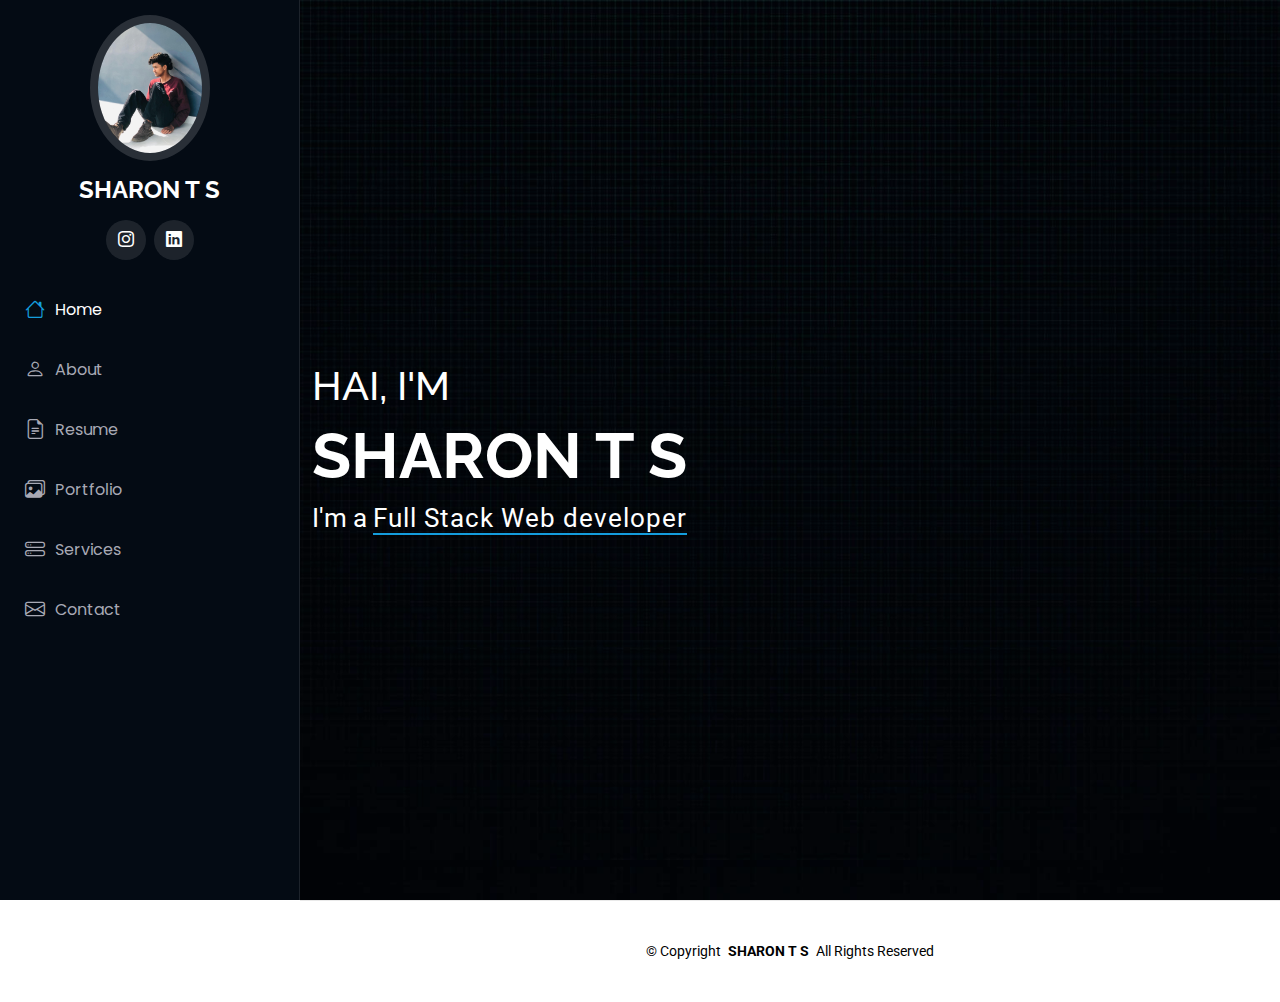
<file: index.html>
<!DOCTYPE html>
<html lang="en">

<head>
  <meta charset="utf-8">
  <meta content="width=device-width, initial-scale=1.0" name="viewport">
  <title>SHARON T S</title>
  <meta content="" name="description">
  <meta content="" name="keywords">

  <!-- Favicons -->
  <link href="assets/img/favicon.png" rel="icon">
  <link href="assets/img/apple-touch-icon.png" rel="apple-touch-icon">

  <!-- Fonts -->
  <link href="https://fonts.googleapis.com" rel="preconnect">
  <link href="https://fonts.gstatic.com" rel="preconnect" crossorigin>
  <link href="https://fonts.googleapis.com/css2?family=Roboto:ital,wght@0,100;0,300;0,400;0,500;0,700;0,900;1,100;1,300;1,400;1,500;1,700;1,900&family=Poppins:ital,wght@0,100;0,200;0,300;0,400;0,500;0,600;0,700;0,800;0,900;1,100;1,200;1,300;1,400;1,500;1,600;1,700;1,800;1,900&family=Raleway:ital,wght@0,100;0,200;0,300;0,400;0,500;0,600;0,700;0,800;0,900;1,100;1,200;1,300;1,400;1,500;1,600;1,700;1,800;1,900&display=swap" rel="stylesheet">

  <!-- Vendor CSS Files -->
  <link href="assets/vendor/bootstrap/css/bootstrap.min.css" rel="stylesheet">
  <link href="assets/vendor/bootstrap-icons/bootstrap-icons.css" rel="stylesheet">
  <link href="assets/vendor/aos/aos.css" rel="stylesheet">
  <link href="assets/vendor/glightbox/css/glightbox.min.css" rel="stylesheet">
  <link href="assets/vendor/swiper/swiper-bundle.min.css" rel="stylesheet">

  <!-- Main CSS File -->
  <link href="assets/css/main.css" rel="stylesheet">

  <!-- =======================================================
  * Template Name: iPortfolio
  * Template URL: https://bootstrapmade.com/iportfolio-bootstrap-portfolio-websites-template/
  * Updated: Jun 29 2024 with Bootstrap v5.3.3
  * Author: BootstrapMade.com
  * License: https://bootstrapmade.com/license/
  ======================================================== -->
</head>

<body class="index-page">

  <header id="header" class="header dark-background d-flex flex-column">
    <i class="header-toggle d-xl-none bi bi-list"></i>

    <div class="profile-img">
      <img src="vscode/myphotos/side.jpg" alt="" class="img-fluid rounded-circle">
    </div>

    <a href="index.html" class="logo d-flex align-items-center justify-content-center">
      <!-- Uncomment the line below if you also wish to use an image logo -->
      <!-- <img src="assets/img/logo.png" alt=""> -->
      <h1 class="sitename">SHARON T S</h1>
    </a>

    <div class="social-links text-center">
  
      <a href="" class="instagram"><i class="bi bi-instagram"></i></a>

      <a href="https://www.linkedin.com/in/ansar-a-0b210620b/" class="linkedin"><i class="bi bi-linkedin"></i></a>
    </div>

    <nav id="navmenu" class="navmenu">
      <ul>
        <li><a href="#hero" class="active"><i class="bi bi-house navicon"></i>Home</a></li>
        <li><a href="about.html"><i class="bi bi-person navicon"></i> About</a></li>
        <li><a href="resume.html"><i class="bi bi-file-earmark-text navicon"></i> Resume</a></li>
        <li><a href="portfolio.html"><i class="bi bi-images navicon"></i> Portfolio</a></li>
        <li><a href="services.html"><i class="bi bi-hdd-stack navicon"></i> Services</a></li>
        <li><a href="contact.html"><i class="bi bi-envelope navicon"></i> Contact</a></li>
      </ul>
    </nav>

  </header>

  <main class="main">

    <!-- Hero Section -->
    <section id="hero" class="hero section dark-background">

      <img src="black.jpg"  alt="" data-aos="fade-in" class="fluid">

      <div class="container" data-aos="fade-up" data-aos-delay="100">
         <h1> HAI, I'M</h1>
        <h2>SHARON T S</h2>
        <p>I'm a <span class="typed">Full Stack Web developer</span><span class="typed-cursor typed-cursor--blink" aria-hidden="true"></span><span class="typed-cursor typed-cursor--blink" aria-hidden="true"></span></p>
      </div>

    </section><!-- /Hero Section -->







  </main>

  <footer id="footer" class="footer position-relative light-background">

    <div class="container">
      <div class="copyright text-center ">
        <p>© <span>Copyright</span> <strong class="px-1 sitename">SHARON T S</strong> <span>All Rights Reserved</span></p>
      </div>

    </div>

  </footer>
  <!-- Scroll Top -->
  <a href="#" id="scroll-top" class="scroll-top d-flex align-items-center justify-content-center"><i class="bi bi-arrow-up-short"></i></a>

  <!-- Preloader -->
  <div id="preloader"></div>

  <!-- Vendor JS Files -->
  <script src="assets/vendor/bootstrap/js/bootstrap.bundle.min.js"></script>
  <script src="assets/vendor/php-email-form/validate.js"></script>
  <script src="assets/vendor/aos/aos.js"></script>
  <script src="assets/vendor/typed.js/typed.umd.js"></script>
  <script src="assets/vendor/purecounter/purecounter_vanilla.js"></script>
  <script src="assets/vendor/waypoints/noframework.waypoints.js"></script>
  <script src="assets/vendor/glightbox/js/glightbox.min.js"></script>
  <script src="assets/vendor/imagesloaded/imagesloaded.pkgd.min.js"></script>
  <script src="assets/vendor/isotope-layout/isotope.pkgd.min.js"></script>
  <script src="assets/vendor/swiper/swiper-bundle.min.js"></script>

  <!-- Main JS File -->
  <script src="assets/js/main.js"></script>

</body>

</html>
</file>
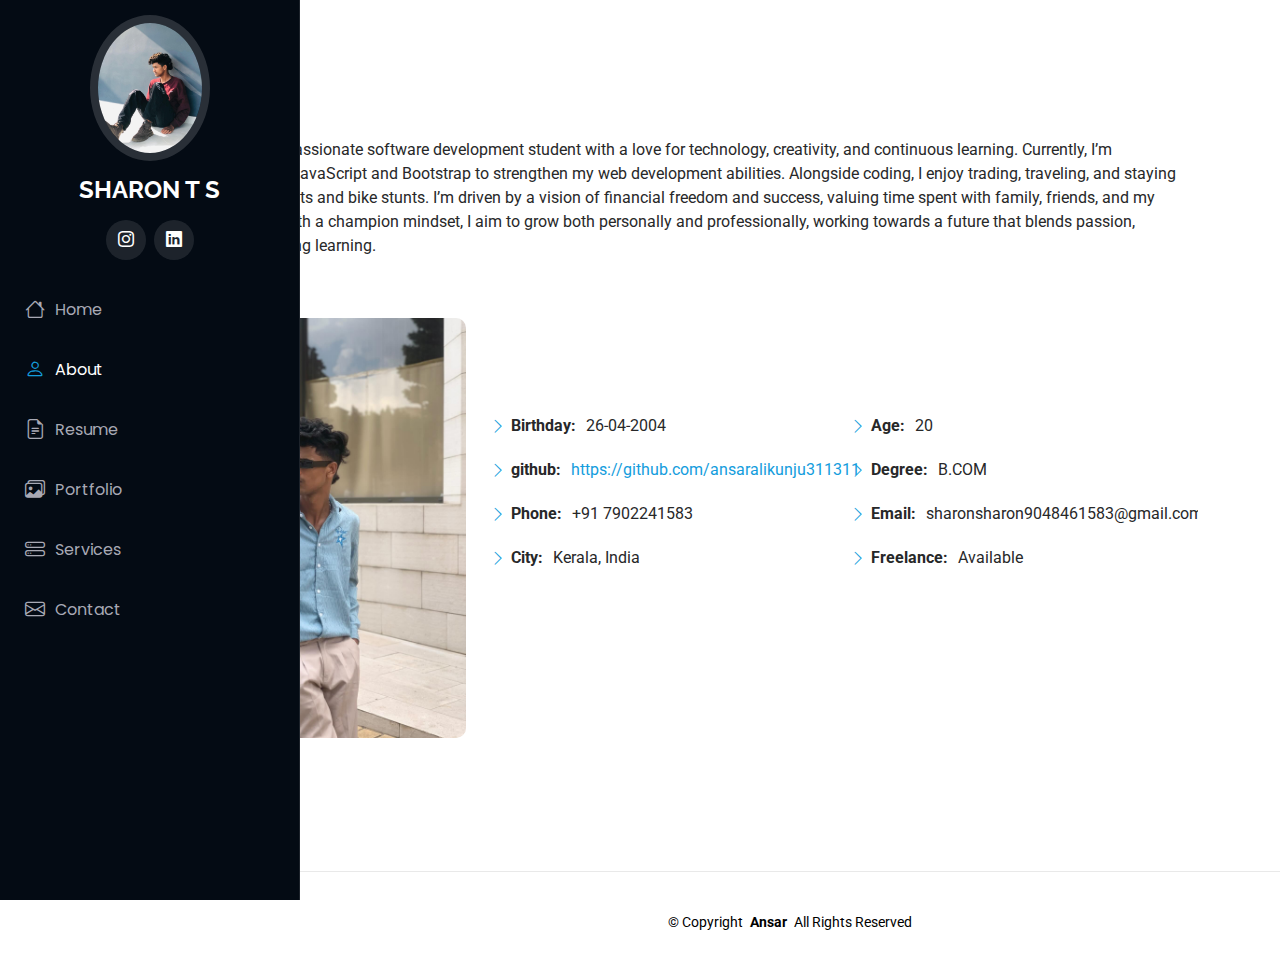
<file: about.html>
<!DOCTYPE html>
<html lang="en">

<head>
  <meta charset="utf-8">
  <meta content="width=device-width, initial-scale=1.0" name="viewport">
  <title>Ansar</title>
  <meta content="" name="description">
  <meta content="" name="keywords">

  <!-- Favicons -->
  <link href="assets/img/favicon.png" rel="icon">
  <link href="assets/img/apple-touch-icon.png" rel="apple-touch-icon">

  <!-- Fonts -->
  <link href="https://fonts.googleapis.com" rel="preconnect">
  <link href="https://fonts.gstatic.com" rel="preconnect" crossorigin>
  <link href="https://fonts.googleapis.com/css2?family=Roboto:ital,wght@0,100;0,300;0,400;0,500;0,700;0,900;1,100;1,300;1,400;1,500;1,700;1,900&family=Poppins:ital,wght@0,100;0,200;0,300;0,400;0,500;0,600;0,700;0,800;0,900;1,100;1,200;1,300;1,400;1,500;1,600;1,700;1,800;1,900&family=Raleway:ital,wght@0,100;0,200;0,300;0,400;0,500;0,600;0,700;0,800;0,900;1,100;1,200;1,300;1,400;1,500;1,600;1,700;1,800;1,900&display=swap" rel="stylesheet">

  <!-- Vendor CSS Files -->
  <link href="assets/vendor/bootstrap/css/bootstrap.min.css" rel="stylesheet">
  <link href="assets/vendor/bootstrap-icons/bootstrap-icons.css" rel="stylesheet">
  <link href="assets/vendor/glightbox/css/glightbox.min.css" rel="stylesheet">
  <link href="assets/vendor/swiper/swiper-bundle.min.css" rel="stylesheet">
  <link href="assets/vendor/aos/aos.css" rel="stylesheet">

  <!-- Main CSS File -->
  <link href="assets/css/main.css" rel="stylesheet">

  <!-- =======================================================
  * Template Name: iPortfolio
  * Template URL: https://bootstrapmade.com/iportfolio-bootstrap-portfolio-websites-template/
  * Updated: Jun 29 2024 with Bootstrap v5.3.3
  * Author: BootstrapMade.com
  * License: https://bootstrapmade.com/license/
  ======================================================== -->


  <style>
    #about
    {
      min-height: 871px;
    }
  </style>
</head>
<body class="index-page">

    <header id="header" class="header dark-background d-flex flex-column">
      <i class="header-toggle d-xl-none bi bi-list"></i>
  
      <div class="profile-img">
        <img src="vscode/myphotos/side.jpg" alt="" class="img-fluid rounded-circle"loading="lazy">
      </div>
  
      <a href="index.html" class="logo d-flex align-items-center justify-content-center">
        <!-- Uncomment the line below if you also wish to use an image logo -->
        <!-- <img src="assets/img/logo.png" alt=""> -->
        <h1 class="sitename">SHARON T S</h1>
      </a>
  
      <div class="social-links text-center">
  
        <a href="https://www.instagram.com/senin_simon/" class="instagram"><i class="bi bi-instagram"></i></a>
  
        <a href="https://www.linkedin.com/in/senin-simon-3193352b0/" class="linkedin"><i class="bi bi-linkedin"></i></a>
      </div>
  
      <nav id="navmenu" class="navmenu">
        <ul>
          <li><a href="index.html" ><i class="bi bi-house navicon"></i>Home</a></li>
          <li><a href="about.html" class="active"  ><i class="bi bi-person navicon"></i> About</a></li>
          <li><a href="resume.html"><i class="bi bi-file-earmark-text navicon"></i> Resume</a></li>
          <li><a href="portfolio.html"><i class="bi bi-images navicon"></i> Portfolio</a></li>
          <li><a href="services.html"><i class="bi bi-hdd-stack navicon"></i> Services</a></li>
          <li><a href="contact.html"><i class="bi bi-envelope navicon"></i> Contact</a></li>
        </ul>
      </nav>
  
    </header>


    <div class="container ps-sm-5">

        


     <!-- About Section -->
     <section id="about" class="about section">



        <!-- Section Title -->
        <div class="container  section-title" data-aos="fade-up">
          <h2>About</h2>
          <p>Hi, I'm SHARON, I’m a passionate software development student with a love for technology, creativity, and continuous learning. Currently, I’m enhancing my skills in JavaScript and Bootstrap to strengthen my web development abilities. Alongside coding, I enjoy trading, traveling, and staying active with daily workouts and bike stunts. I’m driven by a vision of financial freedom and success, valuing time spent with family, friends, and my supportive girlfriend. With a champion mindset, I aim to grow both personally and professionally, working towards a future that blends passion, achievement, and lifelong learning.</p>
        </div><!-- End Section Title -->
  
        <div class="container" data-aos="fade-up" data-aos-delay="100">
  
          <div class="row gy-4 justify-content-center">
            <div class="col-lg-4">
              <img src="vscode/myphotos/glass.jpg" class="img-fluid "  alt="" loading="lazy">
            </div>
            <div class="col-lg-8 content">
             <div class="p-5">

             </div>
              
              <div class="row">
                <div class="col-lg-6">
                  <ul>
                    <li><i class="bi bi-chevron-right"></i> <strong>Birthday:</strong> <span>26-04-2004</span></li>
                    <li><i class="bi bi-chevron-right"></i> <strong>github:</strong> <span><a href="https://github.com/seninsimon">https://github.com/ansaralikunju311311</a></span></li>
                    <li><i class="bi bi-chevron-right"></i> <strong>Phone:</strong> <span>+91 7902241583</span></li>
                    <li><i class="bi bi-chevron-right"></i> <strong>City:</strong> <span>Kerala, India</span></li>
                  </ul>
                </div>
                <div class="col-lg-6">
                  <ul>
                    <li><i class="bi bi-chevron-right"></i> <strong>Age:</strong> <span>20</span></li>
                    <li><i class="bi bi-chevron-right"></i> <strong>Degree:</strong> <span>B.COM</span></li>
                    <li><i class="bi bi-chevron-right"></i> <strong>Email:</strong> <span>sharonsharon9048461583@gmail.com</span></li>
                    <li><i class="bi bi-chevron-right"></i> <strong>Freelance:</strong> <span>Available</span></li>
                  </ul>
                </div>
              </div>
             
            </div>
          </div>
  
        </div>
  
      </section><!-- /About Section -->

   
  


      


    </div>
    <footer id="footer" class="footer position-relative light-background">

      <div class="container">
        <div class="copyright text-center ">
          <p>© <span>Copyright</span> <strong class="px-1 sitename">Ansar</strong> <span>All Rights Reserved</span></p>
        </div>

      </div>
  
    </footer>
  
    <!-- Scroll Top -->
    <a href="#" id="scroll-top" class="scroll-top d-flex align-items-center justify-content-center"><i class="bi bi-arrow-up-short"></i></a>
  




  <!-- Vendor JS Files -->
  <script src="assets/vendor/bootstrap/js/bootstrap.bundle.min.js"></script>
  <script src="assets/vendor/php-email-form/validate.js"></script>
  <script src="assets/vendor/aos/aos.js"></script>
  <script src="assets/vendor/typed.js/typed.umd.js"></script>
  <script src="assets/vendor/purecounter/purecounter_vanilla.js"></script>
  <script src="assets/vendor/waypoints/noframework.waypoints.js"></script>
  <script src="assets/vendor/glightbox/js/glightbox.min.js"></script>
  <script src="assets/vendor/imagesloaded/imagesloaded.pkgd.min.js"></script>
  <script src="assets/vendor/isotope-layout/isotope.pkgd.min.js"></script>
  <script src="assets/vendor/swiper/swiper-bundle.min.js"></script>

  <!-- Main JS File -->
  <script src="assets/js/main.js"></script>
</body>
</html>
</file>
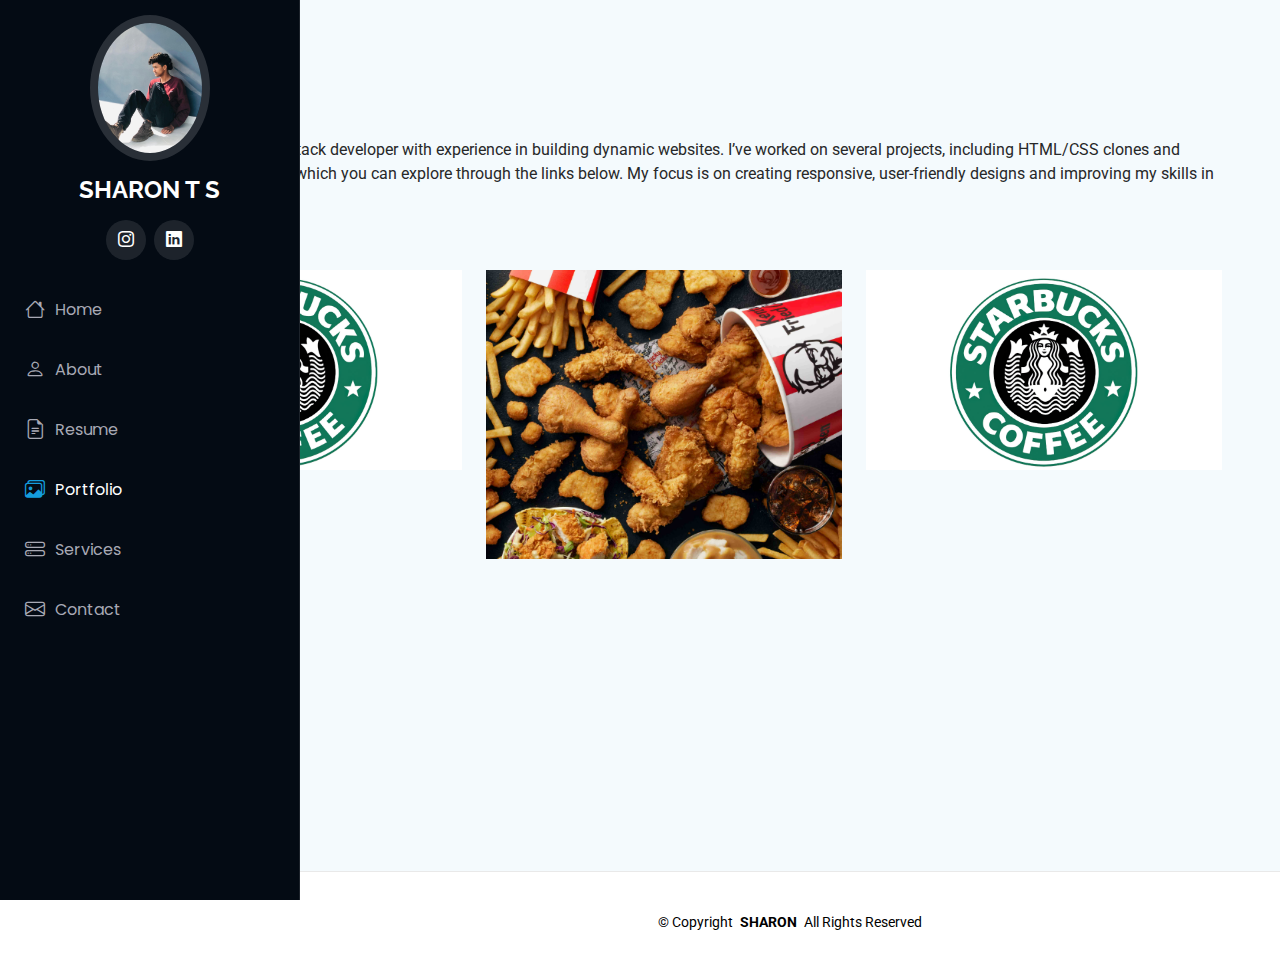
<file: portfolio.html>
<!DOCTYPE html>
<html lang="en">

<head>
  <meta charset="utf-8">
  <meta content="width=device-width, initial-scale=1.0" name="viewport">
  <title>Ansar</title>
  <meta content="" name="description">
  <meta content="" name="keywords">

  <!-- Favicons -->
  <link href="assets/img/favicon.png" rel="icon">
  <link href="assets/img/apple-touch-icon.png" rel="apple-touch-icon">

  <!-- Fonts -->
  <link href="https://fonts.googleapis.com" rel="preconnect">
  <link href="https://fonts.gstatic.com" rel="preconnect" crossorigin>
  <link href="https://fonts.googleapis.com/css2?family=Roboto:ital,wght@0,100;0,300;0,400;0,500;0,700;0,900;1,100;1,300;1,400;1,500;1,700;1,900&family=Poppins:ital,wght@0,100;0,200;0,300;0,400;0,500;0,600;0,700;0,800;0,900;1,100;1,200;1,300;1,400;1,500;1,600;1,700;1,800;1,900&family=Raleway:ital,wght@0,100;0,200;0,300;0,400;0,500;0,600;0,700;0,800;0,900;1,100;1,200;1,300;1,400;1,500;1,600;1,700;1,800;1,900&display=swap" rel="stylesheet">

  <!-- Vendor CSS Files -->
  <link href="assets/vendor/bootstrap/css/bootstrap.min.css" rel="stylesheet">
  <link href="assets/vendor/aos/aos.css" rel="stylesheet">
  <link href="assets/vendor/bootstrap-icons/bootstrap-icons.css" rel="stylesheet">
  <link href="assets/vendor/glightbox/css/glightbox.min.css" rel="stylesheet">
  <link href="assets/vendor/swiper/swiper-bundle.min.css" rel="stylesheet">
  

  <!-- Main CSS File -->
  <link href="assets/css/main.css" rel="stylesheet">

  <!-- =======================================================
  * Template Name: iPortfolio
  * Template URL: https://bootstrapmade.com/iportfolio-bootstrap-portfolio-websites-template/
  * Updated: Jun 29 2024 with Bootstrap v5.3.3
  * Author: BootstrapMade.com
  * License: https://bootstrapmade.com/license/
  ======================================================== -->

  <style>
    #portfolio
    {
        min-height: 871px;
    }
  </style>


</head>
<body class="index-page">

    <header id="header" class="header dark-background d-flex flex-column">
      <i class="header-toggle d-xl-none bi bi-list"></i>
  
      <div class="profile-img">
        <img src=".vscode/my.photos/side.jpg" alt="" class="img-fluid rounded-circle" loading="lazy">
      </div>
  
      <a href="index.html" class="logo d-flex align-items-center justify-content-center">
        <!-- Uncomment the line below if you also wish to use an image logo -->
        <!-- <img src="assets/img/logo.png" alt=""> -->
        <h1 class="sitename">SHARON T S</h1>
      </a>
  
      <div class="social-links text-center">
  
        <a href="https://www.instagram.com/" class="instagram"><i class="bi bi-instagram"></i></a>
  
        <a href="https://www.linkedin.com/in/senin-simon-3193352b0/" class="linkedin"><i class="bi bi-linkedin"></i></a>
      </div>
      <nav id="navmenu" class="navmenu">
        <ul>
          <li><a href="index.html" ><i class="bi bi-house navicon"></i>Home</a></li>
          <li><a href="about.html"><i class="bi bi-person navicon"></i> About</a></li>
          <li><a href="resume.html"><i class="bi bi-file-earmark-text navicon"></i> Resume</a></li>
          <li><a href="portfolio.html" class="active" ><i class="bi bi-images navicon"></i> Portfolio</a></li>
          <li><a href="services.html"><i class="bi bi-hdd-stack navicon"></i> Services</a></li>
          <li><a href="contact.html"><i class="bi bi-envelope navicon"></i> Contact</a></li>
        </ul>
      </nav>
  
    </header>


    <!-- Portfolio Section -->
    <section id="portfolio" class="portfolio section light-background ps-sm-5">

        <!-- Section Title -->
        <div class="container section-title" data-aos="fade-up">
          <h2>Portfolio</h2>
          <p>Hi, I'm SHARON , a MEAN stack developer with experience in building dynamic websites. I’ve worked on several projects, including HTML/CSS clones 
            and Bootstrap-based websites, which you can explore through the links below. My focus is on creating responsive, user-friendly designs and improving 
            my skills in full-stack development.</p>
        </div><!-- End Section Title -->
  
        <div class="container thumbnails">
  
          
  
           
  
            <div class="row gy-4 isotope-container" data-aos="fade-up" data-aos-delay="200">
  
              <div class="col-lg-4 col-md-6 portfolio-item ">
                <div class="portfolio-content h-100">
                  <a href="https://github.com/ansaralikunju311311/Starbucks-clone"><img src="assets/starbucks.png" class="img-fluid" alt="" loading="lazy"></a>
                
                </div>
              </div><!-- End Portfolio Item -->
  
              <div class="col-lg-4 col-md-6 portfolio-item ">
                <div class="portfolio-content h-100">
                    <a href="https://github.com/ansaralikunju311311/Kfc-clone"><img src="assets/kfc.png" class="img-fluid" alt="" loading="lazy"></a>
                  
                
                </div>
              </div><!-- End Portfolio Item -->
  
              <div class="col-lg-4 col-md-6 portfolio-item ">
                <div class="portfolio-content h-100">
                    <a href="https://github.com/ansaralikunju311311/Starbucks-responsive"> <img src="assets/starbucks.png" class="img-fluid" alt="" loading="lazy"></a>
                 
                
                </div>
              </div><!-- End Portfolio Item -->
  
              <!-- <div class="col-lg-4 col-md-6 portfolio-item ">
                <div class="portfolio-content h-100">
                  <a href="https://seninsimon.github.io/yt/"><img src="./assets/yt.jpg" class="img-fluid" alt=""></a>
                
                </div>
              </div><!-- End Portfolio Item -->
  
              <!-- <div class="col-lg-4 col-md-6 portfolio-item ">
                <div class="portfolio-content h-100">
                  <a href="https://seninsimon.github.io/bootstrap-trial-website/"><img src="assets/bootstrapwebdevelopment.jpg" class="img-fluid" alt=""></a>
                
                </div>
              </div>End Portfolio Item --> 
             
  
            

  
            </div><!-- End Portfolio Container -->
  
      
  
        </div>
  
      </section><!-- /Portfolio Section -->

      <footer id="footer" class="footer position-relative light-background">

        <div class="container">
          <div class="copyright text-center ">
            <p>© <span>Copyright</span> <strong class="px-1 sitename">SHARON</strong> <span>All Rights Reserved</span></p>
          </div>
  
        </div>
    
      </footer>






 <!-- Scroll Top -->
 <a href="#" id="scroll-top" class="scroll-top d-flex align-items-center justify-content-center"><i class="bi bi-arrow-up-short"></i></a>



        <!-- Vendor JS Files -->

  <script src="assets/vendor/bootstrap/js/bootstrap.bundle.min.js"></script>
  <script src="assets/vendor/php-email-form/validate.js"></script>
  <script src="assets/vendor/aos/aos.js"></script>
  <script src="assets/vendor/typed.js/typed.umd.js"></script>
  <script src="assets/vendor/purecounter/purecounter_vanilla.js"></script>
  <script src="assets/vendor/waypoints/noframework.waypoints.js"></script>
  <script src="assets/vendor/glightbox/js/glightbox.min.js"></script>
  <script src="assets/vendor/imagesloaded/imagesloaded.pkgd.min.js"></script>
  <script src="assets/vendor/isotope-layout/isotope.pkgd.min.js"></script>
  <script src="assets/vendor/swiper/swiper-bundle.min.js"></script>

  <!-- Main JS File -->
  <script src="assets/js/main.js"></script>

</body>

</html>
</file>
<file: assets/css/main.css>
/**
* Template Name: iPortfolio
* Template URL: https://bootstrapmade.com/iportfolio-bootstrap-portfolio-websites-template/
* Updated: Jun 29 2024 with Bootstrap v5.3.3
* Author: BootstrapMade.com
* License: https://bootstrapmade.com/license/
*/

/*--------------------------------------------------------------
# Font & Color Variables
# Help: https://bootstrapmade.com/color-system/
--------------------------------------------------------------*/
/* Fonts */
:root {
  --default-font: "Roboto",  system-ui, -apple-system, "Segoe UI", Roboto, "Helvetica Neue", Arial, "Noto Sans", "Liberation Sans", sans-serif, "Apple Color Emoji", "Segoe UI Emoji", "Segoe UI Symbol", "Noto Color Emoji";
  --heading-font: "Raleway",  sans-serif;
  --nav-font: "Poppins",  sans-serif;
}

/* Global Colors - The following color variables are used throughout the website. Updating them here will change the color scheme of the entire website */
:root { 
  --background-color: #ffffff; /* Background color for the entire website, including individual sections */
  --default-color: #272829; /* Default color used for the majority of the text content across the entire website */
  --heading-color: #050d18; /* Color for headings, subheadings and title throughout the website */
  --accent-color: #149ddd; /* Accent color that represents your brand on the website. It's used for buttons, links, and other elements that need to stand out */
  --surface-color: #ffffff; /* The surface color is used as a background of boxed elements within sections, such as cards, icon boxes, or other elements that require a visual separation from the global background. */
  --contrast-color: #ffffff; /* Contrast color for text, ensuring readability against backgrounds of accent, heading, or default colors. */
}

/* Nav Menu Colors - The following color variables are used specifically for the navigation menu. They are separate from the global colors to allow for more customization options */
:root {
  --nav-color: #a8a9b4;  /* The default color of the main navmenu links */
  --nav-hover-color: #ffffff; /* Applied to main navmenu links when they are hovered over or active */
  --nav-mobile-background-color: #040b14; /* Used as the background color for mobile navigation menu */
  --nav-dropdown-background-color: #040b14; /* Used as the background color for dropdown items that appear when hovering over primary navigation items */
  --nav-dropdown-color: #a8a9b4; /* Used for navigation links of the dropdown items in the navigation menu. */
  --nav-dropdown-hover-color: #ffffff; /* Similar to --nav-hover-color, this color is applied to dropdown navigation links when they are hovered over. */
}

/* Color Presets - These classes override global colors when applied to any section or element, providing reuse of the sam color scheme. */

.light-background {
  --background-color: #f4fafd;
  --surface-color: #ffffff;
}

.dark-background {
  --background-color: #040b14;
  --default-color: #ffffff;
  --heading-color: #ffffff;
  --surface-color: #151f2b;
  --contrast-color: #ffffff;
}

/* Smooth scroll */
:root {
  scroll-behavior: smooth;
}

/*--------------------------------------------------------------
# General Styling & Shared Classes
--------------------------------------------------------------*/
body {
  color: var(--default-color);
  background-color: var(--background-color);
  font-family: var(--default-font);
}

a {
  color: var(--accent-color);
  text-decoration: none;
  transition: 0.3s;
}

a:hover {
  color: color-mix(in srgb, var(--accent-color), transparent 25%);
  text-decoration: none;
}

h1,
h2,
h3,
h4,
h5,
h6 {
  color: var(--heading-color);
  font-family: var(--heading-font);
}

/* PHP Email Form Messages
------------------------------*/
.php-email-form .error-message {
  display: none;
  background: #df1529;
  color: #ffffff;
  text-align: left;
  padding: 15px;
  margin-bottom: 24px;
  font-weight: 600;
}

.php-email-form .sent-message {
  display: none;
  color: #ffffff;
  background: #059652;
  text-align: center;
  padding: 15px;
  margin-bottom: 24px;
  font-weight: 600;
}

.php-email-form .loading {
  display: none;
  background: var(--surface-color);
  text-align: center;
  padding: 15px;
  margin-bottom: 24px;
}

.php-email-form .loading:before {
  content: "";
  display: inline-block;
  border-radius: 50%;
  width: 24px;
  height: 24px;
  margin: 0 10px -6px 0;
  border: 3px solid var(--accent-color);
  border-top-color: var(--surface-color);
  animation: php-email-form-loading 1s linear infinite;
}

@keyframes php-email-form-loading {
  0% {
    transform: rotate(0deg);
  }

  100% {
    transform: rotate(360deg);
  }
}

/*--------------------------------------------------------------
# Global Header
--------------------------------------------------------------*/
.header {
  color: var(--default-color);
  background-color: var(--background-color);
  position: fixed;
  top: 0;
  left: 0;
  bottom: 0;
  padding: 0 15px;
  width: 300px;
  transition: all ease-in-out 0.3s;
  overflow-y: auto;
  z-index: 997;
  border-right: 1px solid color-mix(in srgb, var(--default-color), transparent 90%);
}

.header .profile-img img {
  margin: 15px auto;
  display: block;
  width: 120px;
  border: 8px solid color-mix(in srgb, var(--default-color), transparent 85%);
}

.header .logo {
  line-height: 1;
  margin-bottom: 15px;
}

.header .logo img {
  max-height: 32px;
  margin-right: 8px;
}

.header .logo h1 {
  font-size: 24px;
  margin: 0;
  font-weight: 700;
  color: var(--heading-color);
}

.header .social-links {
  margin: 0 0 20px 0;
}

.header .social-links a {
  font-size: 16px;
  display: inline-flex;
  align-items: center;
  justify-content: center;
  background: color-mix(in srgb, var(--default-color), transparent 90%);
  color: var(--default-color);
  margin: 0 2px;
  border-radius: 50%;
  text-align: center;
  width: 40px;
  height: 40px;
  transition: 0.3s;
}

.header .social-links a:hover {
  color: var(--contrast-color);
  background: var(--accent-color);
}

@media (min-width: 1200px) {

  .header~main,
  .header~#footer {
    margin-left: 300px;
  }
}

@media (max-width: 1199px) {
  .header {
    left: -100%;
  }
}

.header.header-show {
  left: 0;
}

.header .header-toggle {
  color: var(--contrast-color);
  background-color: var(--accent-color);
  font-size: 22px;
  display: flex;
  align-items: center;
  justify-content: center;
  width: 40px;
  height: 40px;
  border-radius: 50%;
  cursor: pointer;
  position: fixed;
  top: 15px;
  right: 15px;
  z-index: 9999;
  transition: background-color 0.3s;
}

.header .header-toggle:hover {
  color: var(--contrast-color);
  background-color: color-mix(in srgb, var(--accent-color) 90%, white 15%);
}

/*--------------------------------------------------------------
# Navigation Menu
--------------------------------------------------------------*/
.mobile-nav-toggle {
  display: none;
}

.navmenu {
  padding: 0;
  z-index: 9997;
}

.navmenu ul {
  list-style: none;
  padding: 0 0 20px 0;
  margin: 0;
}

.navmenu a,
.navmenu a:focus {
  color: var(--nav-color);
  padding: 15px 10px;
  font-family: var(--nav-font);
  font-size: 16px;
  font-weight: 400;
  display: flex;
  align-items: center;
  white-space: nowrap;
  transition: 0.3s;
  width: 100%;
}

.navmenu a .navicon,
.navmenu a:focus .navicon {
  font-size: 20px;
  margin-right: 10px;
}

.navmenu a .toggle-dropdown,
.navmenu a:focus .toggle-dropdown {
  font-size: 12px;
  line-height: 0;
  margin-left: auto;
  width: 30px;
  height: 30px;
  display: flex;
  align-items: center;
  justify-content: center;
  border-radius: 50%;
  transition: 0.3s;
  flex-shrink: 0;
  background-color: color-mix(in srgb, var(--accent-color), transparent 90%);
}

.navmenu a .toggle-dropdown:hover,
.navmenu a:focus .toggle-dropdown:hover {
  background-color: var(--accent-color);
  color: var(--contrast-color);
}

.navmenu a:hover,
.navmenu .active,
.navmenu .active:focus {
  color: var(--nav-hover-color);
}

.navmenu a:hover .navicon,
.navmenu .active .navicon,
.navmenu .active:focus .navicon {
  color: var(--accent-color);
}

.navmenu .active .toggle-dropdown,
.navmenu .active:focus .toggle-dropdown {
  background-color: var(--accent-color);
  color: var(--contrast-color);
  transform: rotate(180deg);
}

.navmenu .dropdown {
  display: block;
}

.navmenu .dropdown a,
.navmenu .dropdown a:focus {
  color: --nav-dropdown-color;
}

.navmenu .dropdown a:hover,
.navmenu .dropdown .active,
.navmenu .dropdown .active:focus {
  color: var(--nav-dropdown-hover-color);
}

.navmenu .dropdown ul {
  position: static;
  display: none;
  z-index: 99;
  padding: 5px 10px;
  margin: 5px 10px;
  background-color: var(--nav-dropdown-background-color);
  border: 1px solid color-mix(in srgb, var(--default-color), transparent 90%);
  box-shadow: none;
  transition: all 0.5s ease-in-out;
}

.navmenu .dropdown ul ul {
  background-color: rgba(33, 37, 41, 0.1);
}

.navmenu .dropdown>.dropdown-active {
  display: block;
  background-color: rgba(33, 37, 41, 0.03);
}

/*--------------------------------------------------------------
# Global Footer
--------------------------------------------------------------*/
.footer {
  color: rgb(0, 0, 0);
  background-color:#ffffff;
  font-size: 14px;
  padding: 40px 0;
  position: relative;
  border-top: 1px solid color-mix(in srgb, var(--default-color), transparent 90%);
}

.footer .copyright p {
  margin-bottom: 0;
}

.footer .credits {
  margin-top: 4px;
  font-size: 13px;
  text-align: center;
}

/*--------------------------------------------------------------
# Preloader
--------------------------------------------------------------*/
#preloader {
  position: fixed;
  inset: 0;
  z-index: 999999;
  overflow: hidden;
  background: var(--background-color);
  transition: all 0.6s ease-out;
}

#preloader:before {
  content: "";
  position: fixed;
  top: calc(50% - 30px);
  left: calc(50% - 30px);
  border: 6px solid #ffffff;
  border-color: var(--accent-color) transparent var(--accent-color) transparent;
  border-radius: 50%;
  width: 60px;
  height: 60px;
  animation: animate-preloader 1.5s linear infinite;
}

@keyframes animate-preloader {
  0% {
    transform: rotate(0deg);
  }

  100% {
    transform: rotate(360deg);
  }
}

/*--------------------------------------------------------------
# Scroll Top Button
--------------------------------------------------------------*/
.scroll-top {
  position: fixed;
  visibility: hidden;
  opacity: 0;
  right: 15px;
  bottom: -15px;
  z-index: 99999;
  background-color: var(--accent-color);
  width: 44px;
  height: 44px;
  border-radius: 50px;
  transition: all 0.4s;
}

.scroll-top i {
  font-size: 24px;
  color: var(--contrast-color);
  line-height: 0;
}

.scroll-top:hover {
  background-color: color-mix(in srgb, var(--accent-color), transparent 20%);
  color: var(--contrast-color);
}

.scroll-top.active {
  visibility: visible;
  opacity: 1;
  bottom: 15px;
}

/*--------------------------------------------------------------
# Disable aos animation delay on mobile devices
--------------------------------------------------------------*/
@media screen and (max-width: 768px) {
  [data-aos-delay] {
    transition-delay: 0 !important;
  }
}

/*--------------------------------------------------------------
# Global Page Titles & Breadcrumbs
--------------------------------------------------------------*/
.page-title {
  color: var(--default-color);
  background-color: var(--background-color);
  padding: 25px 0;
  position: relative;
}

.page-title h1 {
  font-size: 24px;
  font-weight: 700;
}

.page-title .breadcrumbs ol {
  display: flex;
  flex-wrap: wrap;
  list-style: none;
  padding: 0;
  margin: 0;
  font-size: 14px;
  font-weight: 400;
}

.page-title .breadcrumbs ol li+li {
  padding-left: 10px;
}

.page-title .breadcrumbs ol li+li::before {
  content: "/";
  display: inline-block;
  padding-right: 10px;
  color: color-mix(in srgb, var(--default-color), transparent 70%);
}

/*--------------------------------------------------------------
# Global Sections
--------------------------------------------------------------*/
section,
.section {
  color: var(--default-color);
  background-color: var(--background-color);
  padding: 60px 0;
  overflow: clip;
}

/*--------------------------------------------------------------
# Global Section Titles
--------------------------------------------------------------*/
.section-title {
  padding-bottom: 60px;
  position: relative;
}

.section-title h2 {
  font-size: 32px;
  font-weight: 700;
  margin-bottom: 20px;
  padding-bottom: 20px;
  position: relative;
}

.section-title h2:after {
  content: "";
  position: absolute;
  display: block;
  width: 50px;
  height: 3px;
  background: var(--accent-color);
  left: 0;
  bottom: 0;
}

.section-title p {
  margin-bottom: 0;
}

/*--------------------------------------------------------------
# Hero Section
--------------------------------------------------------------*/
.hero {
  width: 100%;
  min-height: 100vh;
  position: relative;
  padding: 80px 0;
  display: flex;
  align-items: center;
  justify-content: center;
}

.hero img {
  position: absolute;
  inset: 0;
  display: block;
  width: 100%;
  height: 100%;
  object-fit: cover;
  z-index: 1;
}

.hero:before {
  content: "";
  background: color-mix(in srgb, var(--background-color), transparent 70%);
  position: absolute;
  inset: 0;
  z-index: 2;
}

.hero .container {
  position: relative;
  z-index: 3;
}

.hero h2 {
  margin: 0;
  font-size: 64px;
  font-weight: 700;
}

.hero p {
  margin: 5px 0 0 0;
  font-size: 26px;
}

.hero p span {
  letter-spacing: 1px;
  border-bottom: 2px solid var(--accent-color);
}

.hero .social-links {
  margin-top: 25px;
}

.hero .social-links a {
  font-size: 24px;
  display: inline-block;
  color: color-mix(in srgb, var(--default-color), transparent 50%);
  line-height: 1;
  margin-right: 20px;
  transition: 0.3s;
}

.hero .social-links a:hover {
  color: var(--accent-color);
}

@media (max-width: 768px) {
  .hero h2 {
    font-size: 32px;
  }

  .hero p {
    font-size: 20px;
  }
}

/*--------------------------------------------------------------
# About Section
--------------------------------------------------------------*/
.about .content h2 {
  font-weight: 700;
  font-size: 24px;
}

.about .content ul {
  list-style: none;
  padding: 0;
}

.about .content ul li {
  margin-bottom: 20px;
  display: flex;
  align-items: center;
}

.about .content ul strong {
  margin-right: 10px;
}

.about .content ul i {
  font-size: 16px;
  margin-right: 5px;
  color: var(--accent-color);
  line-height: 0;
}

/*--------------------------------------------------------------
# Stats Section
--------------------------------------------------------------*/
.stats .stats-item {
  padding: 30px;
  width: 100%;
}

.stats .stats-item i {
  color: var(--accent-color);
  display: block;
  font-size: 44px;
  float: left;
  line-height: 0;
}

.stats .stats-item .purecounter {
  color: var(--heading-color);
  font-size: 48px;
  line-height: 40px;
  display: block;
  font-weight: 700;
  margin-left: 60px;
}

.stats .stats-item p {
  color: color-mix(in srgb, var(--default-color), transparent 40%);
  padding: 15px 0 0 0;
  margin: 0 0 0 60px;
  font-family: var(--heading-font);
  font-size: 14px;
}

/*--------------------------------------------------------------
# Skills Section
--------------------------------------------------------------*/
.skills .progress {
  height: 60px;
  display: block;
  background: none;
  border-radius: 0;
}

.skills .progress .skill {
  color: var(--heading-color);
  padding: 0;
  margin: 0 0 6px 0;
  text-transform: uppercase;
  display: block;
  font-weight: 600;
  font-family: var(--heading-font);
}

.skills .progress .skill .val {
  float: right;
  font-style: normal;
}

.skills .progress-bar-wrap {
  background: color-mix(in srgb, var(--default-color), transparent 90%);
  height: 10px;
}

.skills .progress-bar {
  width: 1px;
  height: 10px;
  transition: 0.9s;
  background-color: var(--accent-color);
}

/*--------------------------------------------------------------
# Resume Section
--------------------------------------------------------------*/
.resume .resume-title {
  color: var(--heading-color);
  font-size: 26px;
  font-weight: 700;
  margin-top: 20px;
  margin-bottom: 20px;
}

.resume .resume-item {
  padding: 0 0 20px 20px;
  margin-top: -2px;
  border-left: 2px solid var(--accent-color);
  position: relative;
}

.resume .resume-item h4 {
  line-height: 18px;
  font-size: 18px;
  font-weight: 600;
  text-transform: uppercase;
  color: color-mix(in srgb, var(--default-color), transparent 20%);
  margin-bottom: 10px;
}

.resume .resume-item h5 {
  font-size: 16px;
  padding: 5px 15px;
  display: inline-block;
  font-weight: 600;
  margin-bottom: 10px;
}

.resume .resume-item ul {
  padding-left: 20px;
}

.resume .resume-item ul li {
  padding-bottom: 10px;
}

.resume .resume-item:last-child {
  padding-bottom: 0;
}

.resume .resume-item::before {
  content: "";
  position: absolute;
  width: 16px;
  height: 16px;
  border-radius: 50px;
  left: -9px;
  top: 0;
  background: var(--background-color);
  border: 2px solid var(--accent-color);
}

/*--------------------------------------------------------------
# Portfolio Section
--------------------------------------------------------------*/
.portfolio .portfolio-filters {
  padding: 0;
  margin: 0 auto 20px auto;
  list-style: none;
  text-align: center;
}

.portfolio .portfolio-filters li {
  cursor: pointer;
  display: inline-block;
  padding: 0;
  font-size: 14px;
  font-weight: 400;
  margin: 0 10px;
  line-height: 1;
  text-transform: uppercase;
  margin-bottom: 10px;
  transition: all 0.3s ease-in-out;
}

.portfolio .portfolio-filters li:hover,
.portfolio .portfolio-filters li.filter-active {
  color: var(--accent-color);
}

.portfolio .portfolio-filters li:first-child {
  margin-left: 0;
}

.portfolio .portfolio-filters li:last-child {
  margin-right: 0;
}

@media (max-width: 575px) {
  .portfolio .portfolio-filters li {
    font-size: 14px;
    margin: 0 5px;
  }
}

.portfolio .portfolio-content {
  position: relative;
  overflow: hidden;
}

.portfolio .portfolio-content img {
  transition: 0.3s;
}

.portfolio .portfolio-content .portfolio-info {
  opacity: 0;
  position: absolute;
  inset: 0;
  z-index: 3;
  transition: all ease-in-out 0.3s;
  background: rgba(0, 0, 0, 0.6);
  padding: 15px;
}

.portfolio .portfolio-content .portfolio-info h4 {
  font-size: 14px;
  padding: 5px 10px;
  font-weight: 400;
  color: #ffffff;
  display: inline-block;
  background-color: var(--accent-color);
}

.portfolio .portfolio-content .portfolio-info p {
  position: absolute;
  bottom: 10px;
  text-align: center;
  display: inline-block;
  left: 0;
  right: 0;
  font-size: 16px;
  font-weight: 600;
  color: rgba(255, 255, 255, 0.8);
}

.portfolio .portfolio-content .portfolio-info .preview-link,
.portfolio .portfolio-content .portfolio-info .details-link {
  position: absolute;
  left: calc(50% - 40px);
  font-size: 26px;
  top: calc(50% - 14px);
  color: #fff;
  transition: 0.3s;
  line-height: 1.2;
}

.portfolio .portfolio-content .portfolio-info .preview-link:hover,
.portfolio .portfolio-content .portfolio-info .details-link:hover {
  color: var(--accent-color);
}

.portfolio .portfolio-content .portfolio-info .details-link {
  left: 50%;
  font-size: 34px;
  line-height: 0;
}

.portfolio .portfolio-content:hover .portfolio-info {
  opacity: 1;
}

.portfolio .portfolio-content:hover img {
  transform: scale(1.1);
}

/*--------------------------------------------------------------
# Services Section
--------------------------------------------------------------*/
.services .service-item {
  position: relative;
}

.services .service-item .icon {
  background: var(--accent-color);
  display: flex;
  align-items: center;
  justify-content: center;
  width: 54px;
  height: 54px;
  border-radius: 50%;
  transition: 0.5s;
  border: 1px solid var(--accent-color);
  margin-right: 20px;
}

.services .service-item .icon i {
  color: var(--contrast-color);
  font-size: 24px;
  line-height: 0;
}

.services .service-item:hover .icon {
  background: var(--surface-color);
}

.services .service-item:hover .icon i {
  color: var(--accent-color);
}

.services .service-item .title {
  font-weight: 700;
  margin-bottom: 15px;
  font-size: 18px;
}

.services .service-item .title a {
  color: var(--heading-color);
}

.services .service-item .title a:hover {
  color: var(--accent-color);
}

.services .service-item .description {
  line-height: 24px;
  font-size: 14px;
}

/*--------------------------------------------------------------
# Testimonials Section
--------------------------------------------------------------*/
.testimonials .testimonials-carousel,
.testimonials .testimonials-slider {
  overflow: hidden;
}

.testimonials .testimonial-item {
  box-sizing: content-box;
  text-align: center;
  min-height: 320px;
}

.testimonials .testimonial-item .testimonial-img {
  width: 90px;
  border-radius: 50%;
  margin: 0 auto;
}

.testimonials .testimonial-item h3 {
  font-size: 18px;
  font-weight: bold;
  margin: 10px 0 5px 0;
}

.testimonials .testimonial-item h4 {
  font-size: 14px;
  color: color-mix(in srgb, var(--default-color), transparent 20%);
  margin: 0;
}

.testimonials .testimonial-item .quote-icon-left,
.testimonials .testimonial-item .quote-icon-right {
  color: color-mix(in srgb, var(--accent-color), transparent 40%);
  font-size: 26px;
  line-height: 0;
}

.testimonials .testimonial-item .quote-icon-left {
  display: inline-block;
  left: -5px;
  position: relative;
}

.testimonials .testimonial-item .quote-icon-right {
  display: inline-block;
  right: -5px;
  position: relative;
  top: 10px;
  transform: scale(-1, -1);
}

.testimonials .testimonial-item p {
  font-style: italic;
  margin: 0 15px 15px 15px;
  padding: 20px;
  background-color: var(--surface-color);
  position: relative;
  margin-bottom: 35px;
  border-radius: 6px;
  box-shadow: 0px 2px 15px rgba(0, 0, 0, 0.1);
}

.testimonials .testimonial-item p::after {
  content: "";
  width: 0;
  height: 0;
  border-top: 20px solid var(--surface-color);
  border-right: 20px solid transparent;
  border-left: 20px solid transparent;
  position: absolute;
  bottom: -20px;
  left: calc(50% - 20px);
}

.testimonials .swiper-wrapper {
  height: auto;
}

.testimonials .swiper-pagination {
  margin-top: 40px;
  position: relative;
}

.testimonials .swiper-pagination .swiper-pagination-bullet {
  width: 12px;
  height: 12px;
  background-color: var(--background-color);
  opacity: 1;
  border: 1px solid var(--accent-color);
}

.testimonials .swiper-pagination .swiper-pagination-bullet-active {
  background-color: var(--accent-color);
}

/*--------------------------------------------------------------
# Contact Section
--------------------------------------------------------------*/
.contact .info-wrap {
  background-color: var(--surface-color);
  box-shadow: 0px 0px 20px rgba(0, 0, 0, 0.1);
  padding: 30px;
}

@media (max-width: 575px) {
  .contact .info-wrap {
    padding: 20px;
  }
}

.contact .info-item {
  margin-bottom: 40px;
}

.contact .info-item i {
  font-size: 20px;
  color: var(--accent-color);
  background: color-mix(in srgb, var(--accent-color), transparent 92%);
  width: 44px;
  height: 44px;
  display: flex;
  justify-content: center;
  align-items: center;
  border-radius: 50px;
  transition: all 0.3s ease-in-out;
  margin-right: 15px;
}

.contact .info-item h3 {
  padding: 0;
  font-size: 18px;
  font-weight: 700;
  margin-bottom: 5px;
}

.contact .info-item p {
  padding: 0;
  margin-bottom: 0;
  font-size: 14px;
}

.contact .info-item:hover i {
  background: var(--accent-color);
  color: var(--contrast-color);
}

.contact .php-email-form {
  background-color: var(--surface-color);
  height: 100%;
  padding: 30px;
  box-shadow: 0px 0px 20px rgba(0, 0, 0, 0.1);
}

@media (max-width: 575px) {
  .contact .php-email-form {
    padding: 20px;
  }
}

.contact .php-email-form input[type=text],
.contact .php-email-form input[type=email],
.contact .php-email-form textarea {
  font-size: 14px;
  padding: 10px 15px;
  box-shadow: none;
  border-radius: 0;
  color: var(--default-color);
  background-color: var(--surface-color);
  border-color: color-mix(in srgb, var(--default-color), transparent 80%);
}

.contact .php-email-form input[type=text]:focus,
.contact .php-email-form input[type=email]:focus,
.contact .php-email-form textarea:focus {
  border-color: var(--accent-color);
}

.contact .php-email-form input[type=text]::placeholder,
.contact .php-email-form input[type=email]::placeholder,
.contact .php-email-form textarea::placeholder {
  color: color-mix(in srgb, var(--default-color), transparent 70%);
}

.contact .php-email-form button[type=submit] {
  color: var(--contrast-color);
  background: var(--accent-color);
  border: 0;
  padding: 10px 30px;
  transition: 0.4s;
  border-radius: 50px;
}

.contact .php-email-form button[type=submit]:hover {
  background: color-mix(in srgb, var(--accent-color), transparent 25%);
}

/*--------------------------------------------------------------
# Portfolio Details Section
--------------------------------------------------------------*/
.portfolio-details .portfolio-details-slider img {
  width: 100%;
}

.portfolio-details .portfolio-details-slider .swiper-pagination {
  margin-top: 20px;
  position: relative;
}

.portfolio-details .portfolio-details-slider .swiper-pagination .swiper-pagination-bullet {
  width: 12px;
  height: 12px;
  background-color: color-mix(in srgb, var(--default-color), transparent 85%);
  opacity: 1;
}

.portfolio-details .portfolio-details-slider .swiper-pagination .swiper-pagination-bullet-active {
  background-color: var(--accent-color);
}

.portfolio-details .portfolio-info {
  padding: 30px;
  box-shadow: 0px 0 30px rgba(0, 0, 0, 0.1);
}

.portfolio-details .portfolio-info h3 {
  font-size: 22px;
  font-weight: 700;
  margin-bottom: 20px;
  padding-bottom: 20px;
  border-bottom: 1px solid color-mix(in srgb, var(--default-color), transparent 85%);
}

.portfolio-details .portfolio-info ul {
  list-style: none;
  padding: 0;
  font-size: 15px;
}

.portfolio-details .portfolio-info ul li+li {
  margin-top: 10px;
}

.portfolio-details .portfolio-description {
  padding-top: 30px;
}

.portfolio-details .portfolio-description h2 {
  font-size: 26px;
  font-weight: 700;
  margin-bottom: 20px;
}

.portfolio-details .portfolio-description p {
  padding: 0;
  color: color-mix(in srgb, var(--default-color), transparent 30%);
}

/*--------------------------------------------------------------
# Service Details Section
--------------------------------------------------------------*/
.service-details .services-list {
  padding: 10px 30px;
  border: 1px solid color-mix(in srgb, var(--default-color), transparent 90%);
  margin-bottom: 20px;
}

.service-details .services-list a {
  display: block;
  line-height: 1;
  padding: 8px 0 8px 15px;
  border-left: 3px solid color-mix(in srgb, var(--default-color), transparent 70%);
  margin: 20px 0;
  color: color-mix(in srgb, var(--default-color), transparent 20%);
  transition: 0.3s;
}

.service-details .services-list a.active {
  color: var(--heading-color);
  font-weight: 700;
  border-color: var(--accent-color);
}

.service-details .services-list a:hover {
  border-color: var(--accent-color);
}

.service-details .services-img {
  margin-bottom: 20px;
}

.service-details h3 {
  font-size: 26px;
  font-weight: 700;
}

.service-details h4 {
  font-size: 20px;
  font-weight: 700;
}

.service-details p {
  font-size: 15px;
}

.service-details ul {
  list-style: none;
  padding: 0;
  font-size: 15px;
}

.service-details ul li {
  padding: 5px 0;
  display: flex;
  align-items: center;
}

.service-details ul i {
  font-size: 20px;
  margin-right: 8px;
  color: var(--accent-color);
}

/*--------------------------------------------------------------
# Starter Section Section
--------------------------------------------------------------*/
.starter-section {
  /* Add your styles here */
}



#services
{
  min-height: 871px;

}


#about img
{
  border-radius: 10px;
  
}
</file>
